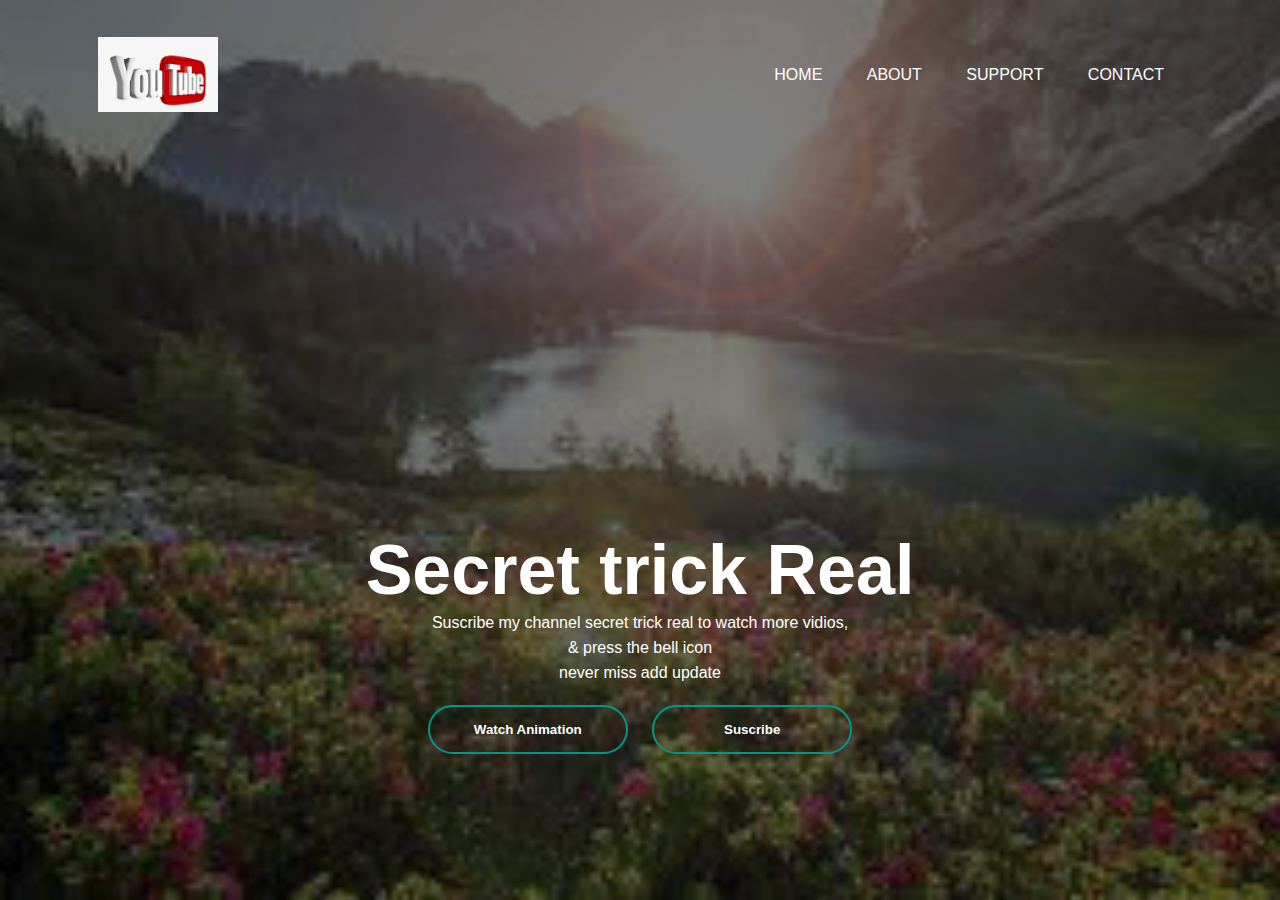
<file: INDEX.HTML>
<!DOCTYPE html>

<head>
    <link rel="stylesheet"href="style1.css">
    
    <title>Web Page</title>
</head>
<body>
 <div class="banner">
     <div class="nv">
 
         <img src="logeo.png"  class="logo">
         <ul>
             <li><a href="https://www.youtube.com/channel/UCf_xgEVbsZgvTKEmOOqW6BQ/videos">Home</a></li>
             <li><a href="https://youtu.be/1WncBG5zNJw">About</a></li>
             <li><a href="Support.html">support</a></li>
             <li><a href="lorem.html">contact</a></li>
         </ul>
     </div>

     <div class="content">
         <h1>Secret trick Real</h1>
         <p>Suscribe my channel secret trick real to watch more vidios,<br>& press the bell icon<br> never miss add update</p>
         <div>
            <button  onclick="window.location.href = 'Blinking Name.html';" type="button"><span></span>Watch Animation</button>
            <button onclick="window.location.href = 'https://youtube.com/channel/UCf_xgEVbsZgvTKEmOOqW6BQ';" type="button"><span></span> Suscribe </button>
         </div>
     </div>

 </div>
</body>
</html>
</file>
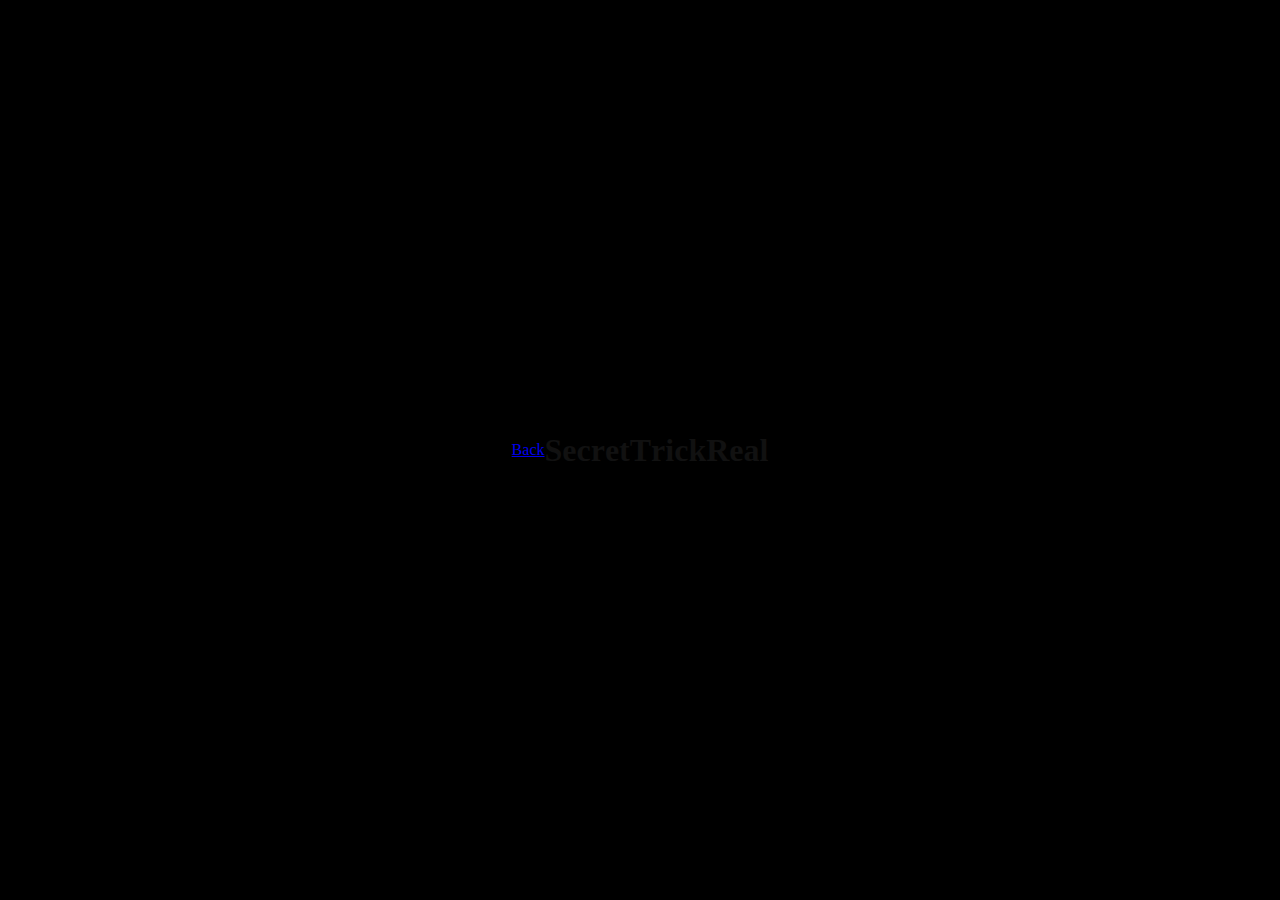
<file: Blinking Name.html>
<!DOCTYPE html>
   <html lang="en">
        <a class="in" href="INDEX.HTML">Back</a>

        

    <head>
        <meta charset="UTF-8">
        <meta name="viewport" content="width=device-width,initial-scale=1.0">
        <title>Dipak</title>
        <link rel="stylesheet" href="style.css">

    </head>
   

    <body>
        <h1>
            <span>S</span>
            <span>e</span>
            <span>c</span>
            <span>r</span>
            <span>e</span>
            
            <span>t</span>
            <span>T</span>
            <span>r</span>
            <span>i</span>
            <span>c</span>
            
            <span>k</span>
            <span>R</span>
            <span>e</span>
            <span>a</span>
            <span>l</span>
            <span></span>
            <span></span>
            <span></span>
        </h1>

    </body>
    <html>
</file>
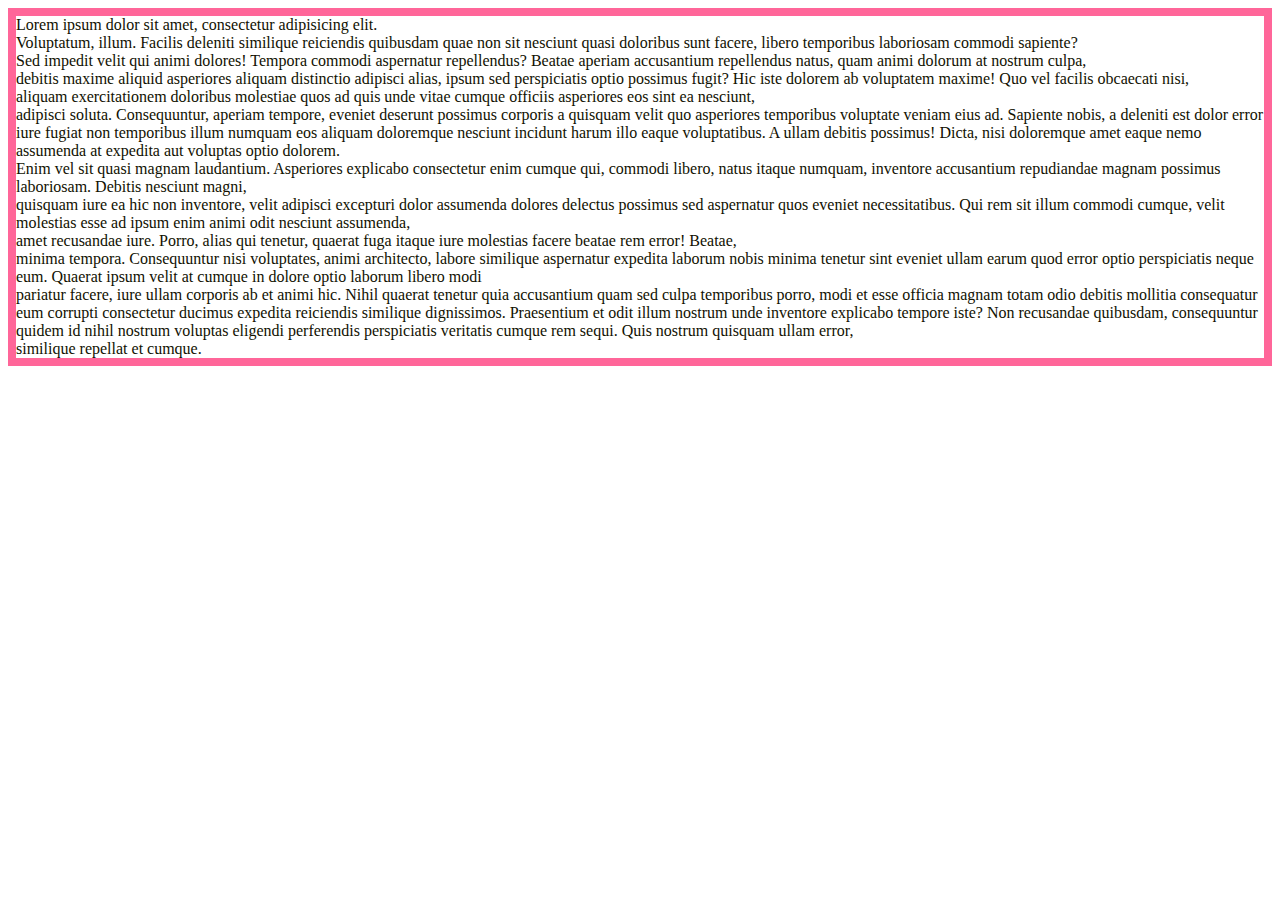
<file: lorem.html>
<!DOCTYPE html>
<html lang="en">
<head>
    <meta charset="UTF-8">
    <meta http-equiv="X-UA-Compatible" content="IE=edge">
    <meta name="viewport" content="width=device-width, initial-scale=1.0">
    <title>Document</title>
</head>
<div class="container">
    Lorem ipsum dolor sit amet, consectetur adipisicing elit.<br> Voluptatum, illum. Facilis deleniti similique reiciendis quibusdam quae non sit nesciunt quasi doloribus sunt facere, libero temporibus laboriosam commodi sapiente?<br> Sed impedit velit qui animi dolores! Tempora commodi aspernatur repellendus? Beatae aperiam accusantium repellendus natus, quam animi dolorum at nostrum culpa,<br> debitis maxime aliquid asperiores aliquam distinctio adipisci alias, ipsum sed perspiciatis optio possimus fugit? Hic iste dolorem ab voluptatem maxime! Quo vel facilis obcaecati nisi,<br> aliquam exercitationem doloribus molestiae quos ad quis unde vitae cumque officiis asperiores eos sint ea nesciunt,<br>adipisci soluta. Consequuntur, aperiam tempore, eveniet deserunt possimus corporis a quisquam velit quo asperiores temporibus voluptate veniam eius ad. Sapiente nobis, a deleniti est dolor error iure fugiat non temporibus illum numquam eos aliquam doloremque nesciunt incidunt harum illo eaque voluptatibus. A ullam debitis possimus! Dicta, nisi doloremque amet eaque nemo assumenda at expedita aut voluptas optio dolorem. <br>Enim vel sit quasi magnam laudantium. Asperiores explicabo consectetur enim cumque qui, commodi libero, natus itaque numquam, inventore accusantium repudiandae magnam possimus laboriosam. Debitis nesciunt magni,<br> quisquam iure ea hic non inventore, velit adipisci excepturi dolor assumenda dolores delectus possimus sed aspernatur quos eveniet necessitatibus. Qui rem sit illum commodi cumque, velit molestias esse ad ipsum enim animi odit nesciunt assumenda,<br> amet recusandae iure. Porro, alias qui tenetur, quaerat fuga itaque iure molestias facere beatae rem error! Beatae, <br>minima tempora. Consequuntur nisi voluptates, animi architecto, labore similique aspernatur expedita laborum nobis minima tenetur sint eveniet ullam earum quod error optio perspiciatis neque eum. Quaerat ipsum velit at cumque in dolore optio laborum libero modi<br> pariatur facere, iure ullam corporis ab et animi hic. Nihil quaerat tenetur quia accusantium quam sed culpa temporibus porro, modi et esse officia magnam totam odio debitis mollitia consequatur eum corrupti consectetur ducimus expedita reiciendis similique dignissimos. Praesentium et odit illum nostrum unde inventore explicabo tempore iste? Non recusandae quibusdam, consequuntur quidem id nihil nostrum voluptas eligendi perferendis perspiciatis veritatis cumque rem sequi. Quis nostrum quisquam ullam error, <br>similique repellat et cumque.
</div>
<body>
    <style>
        .container{
            color:rgb(17, 17, 1);
            border: 8px solid #ff6699;
             background-color: #fff;
        }
    </style>
    
</body>
</html>
</file>
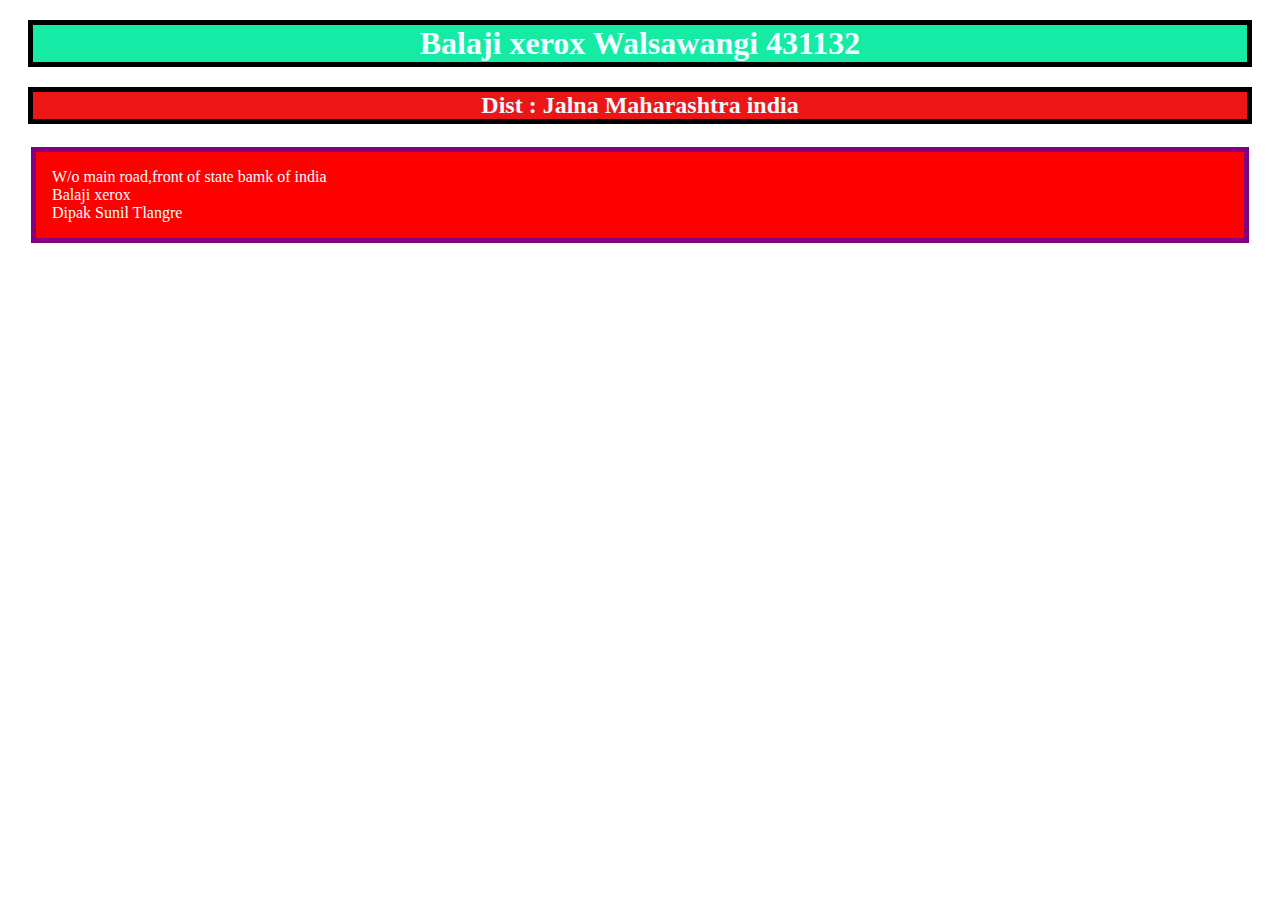
<file: support.html>
<!DOCTYPE html>
<html lang="en">
<head>

    <meta charset="UTF-8">
    <meta http-equiv="X-UA-Compatible" content="IE=edge">
    <meta name="viewport" content="width=device-width, initial-scale=1.0">
    <title>Support</title>
</head>
<body>
    <h1 align="center">Balaji xerox Walsawangi 431132 </h1>
    <h2 align="center"> Dist : Jalna Maharashtra india  </h2>
</body>
<div class="container">
    W/o main road,front of state bamk of india<br >
    Balaji xerox <br>
    Dipak Sunil Tlangre<br> 
</div>
<style>
    h1{
        color:azure;
        background-color: rgb(21, 235, 164);
        margin: 20px;
        padding: 0;
         border: 5px solid Black;
        }
    h2{
        color:aliceblue;
        background-color: rgb(236, 22, 22);
        margin: 20px;
        padding: 0;
        border: 5px solid Black;
    }
    .container{
        color: white ;
        background-color: red;
        border: 5px solid purple;
        align-items: center;
        margin: 23px;
        padding: 16px;
        
    }
</style>
</html>
</file>
<file: style1.css>
*
{
    margin: 0;
    padding: 0;
    font-family: sans-serif;
}
.banner
{
    width: 100%;
    height: 100vh;
    background-image:linear-gradient(rgba(0,0,0,0.50),rgba(0,0,0,0.50)), url(DIpak.jpg);
    background-size: cover;
    background-position: center;
}
.nv
{
    width: 85%;  
    margin: auto;
    padding: 35px 0;
    display: flex;
    align-items: center;
    justify-content: space-between;
}
.logo{
    width: 120px;
    cursor: pointer;
    background: transparent;
    margin: 2px;
    padding: 0
}
.nv ul li{
    list-style: none;
    display: inline-block;
    margin: 0 20px;
    position: relative;;
}
.nv ul li a{
    text-decoration: none;
    color: #fff;
    text-transform: uppercase;
}
.nv ul li::after{
    content: '';
    height: 3px;
    width: 0;
    background: #009688;
    position: absolute;
    left: 0;
    bottom: -10px;
    transition: 0.5s;
}
.nv ul li:hover::after{
    width: 100%;
}
.content{
    width: 100%;
    position:absolute;
    top: 50%;
    transition: translatey(-50%);
    text-align: center;
    color:#fff;
}
.content h1{
    font-size: 70px;
    margin-top: 80px;
}
.content p{
    margin: 20 auto;
    font-weight: 100;
    line-height: 25px;
}
button
{
    width: 200px;
    padding: 15px 0;
    text-align: center;
    margin: 20px 10px;
    border-radius: 25px;
    font-weight: bold;
    border: 2px solid #009688;
    background: transparent;
    color:#fff;
    cursor: pointer;
    position: relative;
    overflow: hidden;
}
span  {
    background:#009688;
    height:100%;
    width: 0;
    border-radius: 25px;
    position: absolute;
    left: 0;
    bottom: 0;
    z-index: -1;
    transition: 0.5s;
}
button:hover span{
      width: 100%;
}
button:hover {
    border: none;
}
.in{
    color:#fff;
    align-items: top center;
}
</file>
<file: style.css>
@import url('https://fonts.googleapis.com/css?family=Bad+Script');
body 
{
     margin: 0;
     padding: 0;
     display: flex;
     justify-content: center;
     align-items: center;
     height: 100vh;
     background: #000;
     font-family: 'BadScript', cursive;
}
h1 span
{
     
    margin: 0;
    padding: 0;
    color: #111;
    font-size: 16gm;
}
h1 span

{
    display: table-cell;
    margin: 0;
    padding: 0; 
    animation: animate 2s linear infinite;
}
h1 span:nth-child(1)
{
    animation-delay: 0s;
}
h1 span:nth-child(2)
{
    -animation-delay: 0.25s;
}
h1 span:nth-child(3)
{
    animation-delay: 0.5s;
}
h1 span:nth-child(4)
{
    animation-delay: 0.75s;
}
h1 span:nth-child(5)
{
    animation-delay: 1s;
}
h1 span:nth-child(6)
{
    animation-delay: 1.25s;
}
h1 span:nth-child(7)
{
    animation-delay: 1.5s;
}
h1 span:nth-child(8)
{
    animation-delay: 1.75s;
}
h1 span:nth-child(9)
{
    animation-delay: 2s;
}
h1 span:nth-child(10)
{
    animation-delay: 2.25s;
}
h1 span:nth-child(11)
{
    animation-delay: 2.5s;
}
h1 span:nth-child(12)
{
    animation-delay: 2.75s;
}
h1 span:nth-child(13)
{
    animation-delay: 3s;
}
h1 span:nth-child(14)
{
    animation-delay: 3.25s;
}
h1 span:nth-child(15)
{
    animation-delay: 3.5s;
}
h1 span:nth-child(16)
{
    animation-delay: 3.75s;
}
h1 span:nth-child(17)
{
    animation-delay: 4s;
}
h1 span:nth-child(18)
{
    animation-delay: 4.25s;
}
@keyframes animate
{
    0%,100%
    {
         color: #fff;
         filter: blur(2px);
         text-shaddow: 0 0 10px #00b3ff,
                      0 0 20px #00b3ff,
                      0 0 40px #00b3ff,
                      0 0 80px #00b3ff,
                      0 0 120px #00b3ff,
                      0 0 200px #00b3ff,
                      0 0 300px #00b3ff,
                      0 0 400px #00b3ff;
    }



    5%,95%
    {
         color: #111; 
         filter: blur(0px); 
         text-shaddow : 0 0 10px none;

    }
}
</file>
